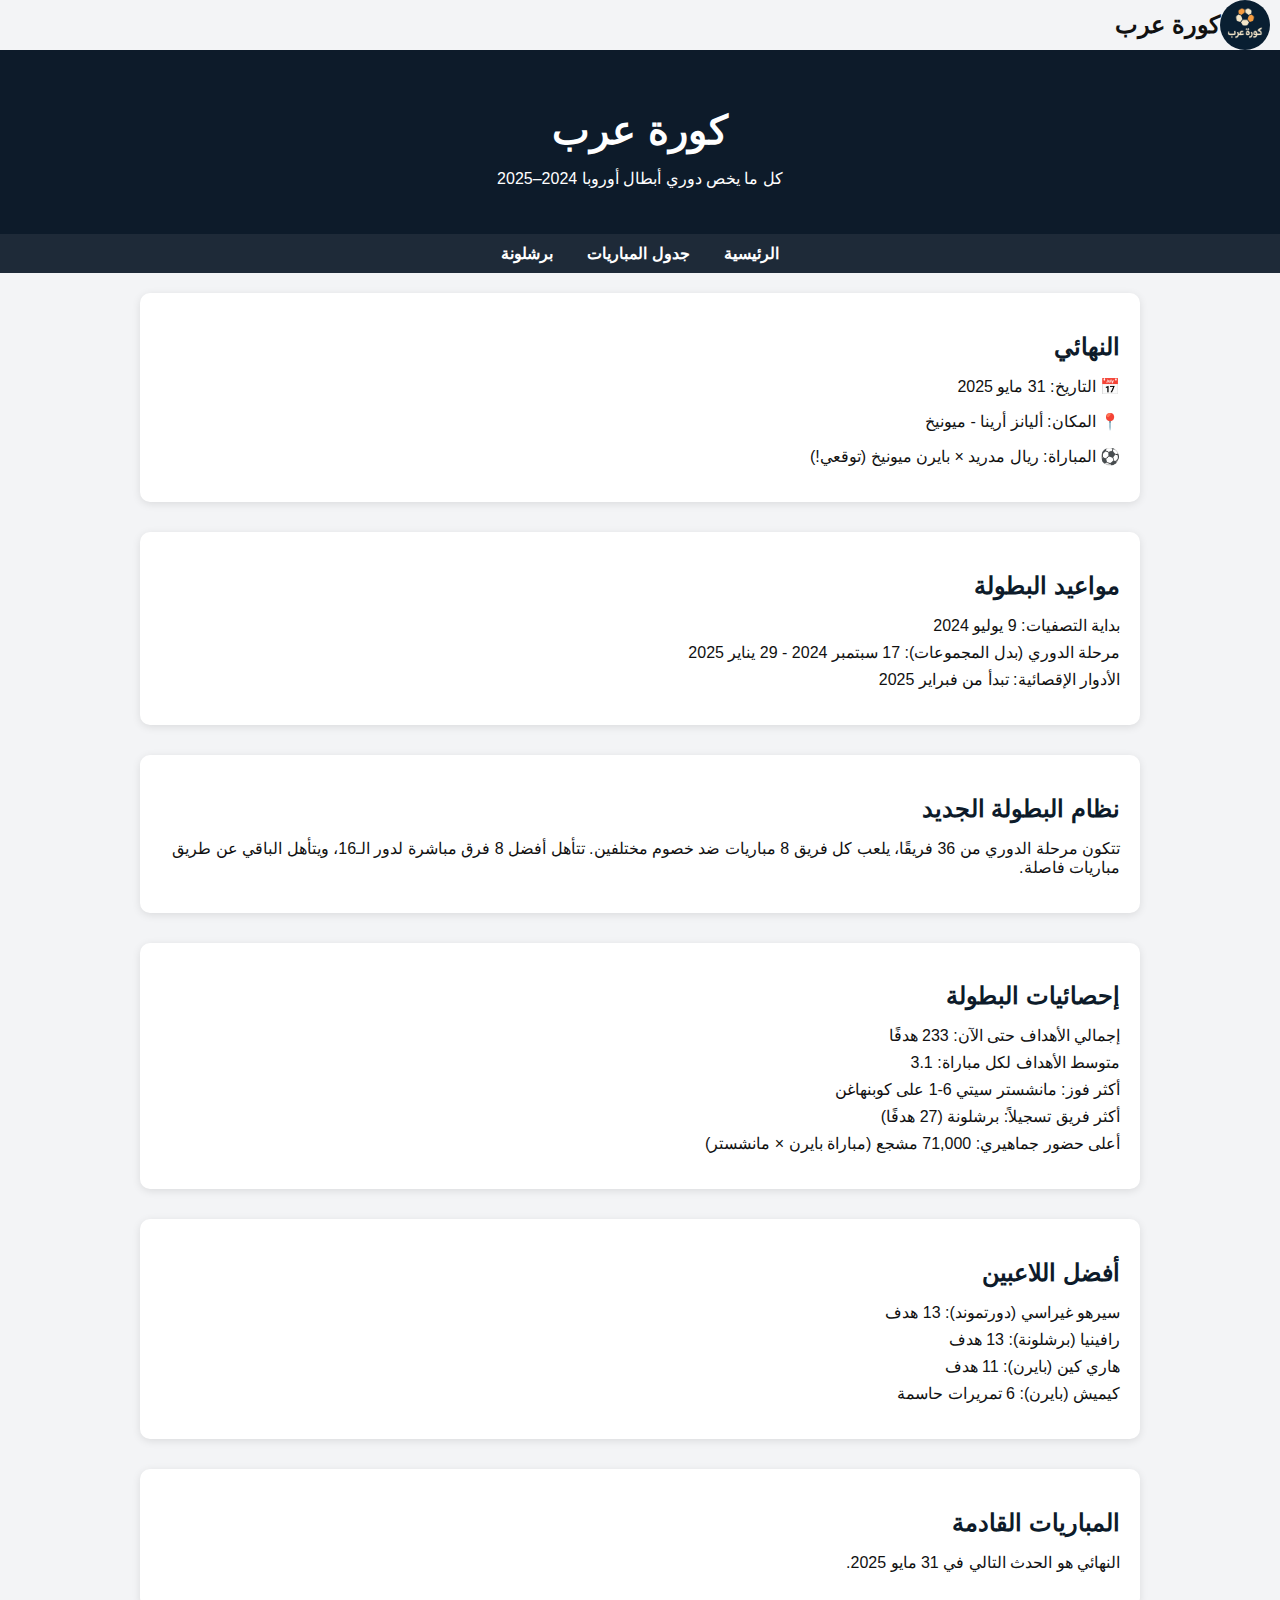
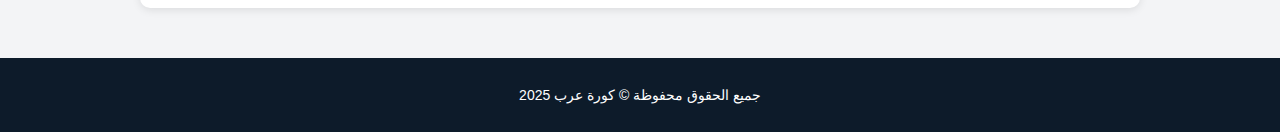
<file: index.html>
<!DOCTYPE html>
<html lang="ar">
<head>
  <link rel="icon" type="image/x-icon" href="02.png">
  <meta name="google-site-verification" content="7Fga4G_8xfNdxZhD-BHq3DxKZxM63buqiSt8hlj-fyQ" />
  <meta charset="UTF-8" />
  <meta name="viewport" content="width=device-width, initial-scale=1.0"/>
  <title>كورة عرب الجزائر</title>
  <link rel="stylesheet" href="style.css" />
</head>
<body>
    <div class="header">
  <img src="02.png" alt="Logo" class="logo">
  <h1 class="site-title">كورة عرب</h1>
</div>
  <header>
    <h1>كورة عرب</h1>
    <p>كل ما يخص دوري أبطال أوروبا 2024–2025</p>
  </header>
  <!-- أضف داخل <body> بعد وسم <header> مباشرة -->
<nav class="navbar">
  <ul>
    <li><a href="index.html">الرئيسية</a></li>
    <li><a href="matches.html">جدول المباريات</a></li>
    <li><a href="team-barcelona.html">برشلونة</a></li>
  </ul>
</nav>
  <main>
    <section class="highlight">
      <h2>النهائي</h2>
      <p>📅 التاريخ: 31 مايو 2025</p>
      <p>📍 المكان: أليانز أرينا - ميونيخ</p>
      <p>⚽ المباراة: ريال مدريد × بايرن ميونيخ (توقعي!)</p>
    </section>

    <section class="dates">
      <h2>مواعيد البطولة</h2>
      <ul>
        <li>بداية التصفيات: 9 يوليو 2024</li>
        <li>مرحلة الدوري (بدل المجموعات): 17 سبتمبر 2024 - 29 يناير 2025</li>
        <li>الأدوار الإقصائية: تبدأ من فبراير 2025</li>
      </ul>
    </section>

    <section class="format">
      <h2>نظام البطولة الجديد</h2>
      <p>تتكون مرحلة الدوري من 36 فريقًا، يلعب كل فريق 8 مباريات ضد خصوم مختلفين. تتأهل أفضل 8 فرق مباشرة لدور الـ16، ويتأهل الباقي عن طريق مباريات فاصلة.</p>
    </section>

    <section class="stats">
      <h2>إحصائيات البطولة</h2>
      <ul>
        <li>إجمالي الأهداف حتى الآن: 233 هدفًا</li>
        <li>متوسط الأهداف لكل مباراة: 3.1</li>
        <li>أكثر فوز: مانشستر سيتي 6-1 على كوبنهاغن</li>
        <li>أكثر فريق تسجيلاً: برشلونة (27 هدفًا)</li>
        <li>أعلى حضور جماهيري: 71,000 مشجع (مباراة بايرن × مانشستر)</li>
      </ul>
    </section>

    <section class="top-players">
      <h2>أفضل اللاعبين</h2>
      <ul>
        <li>سيرهو غيراسي (دورتموند): 13 هدف</li>
        <li>رافينيا (برشلونة): 13 هدف</li>
        <li>هاري كين (بايرن): 11 هدف</li>
        <li>كيميش (بايرن): 6 تمريرات حاسمة</li>
      </ul>
    </section>

    <section class="upcoming">
      <h2>المباريات القادمة</h2>
      <p>النهائي هو الحدث التالي في 31 مايو 2025.</p>
    </section>
  </main>

  <footer>
    <p>جميع الحقوق محفوظة © كورة عرب 2025</p>
  </footer>
</body>
</html>
</file>
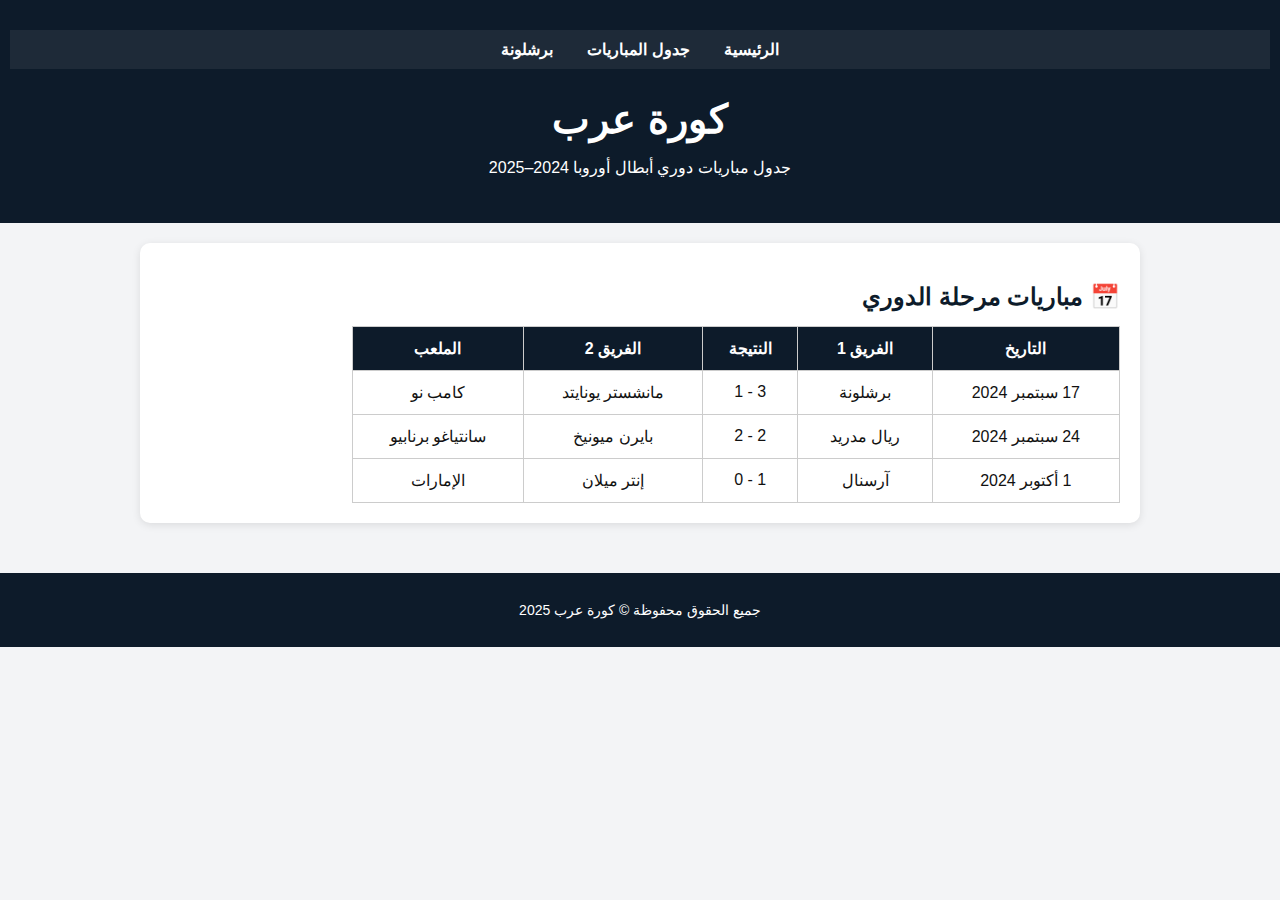
<file: matches.html>
<!DOCTYPE html>
<html lang="ar">
<head>
  <meta charset="UTF-8" />
  <meta name="viewport" content="width=device-width, initial-scale=1.0"/>
  <title>جدول المباريات | كورة عرب</title>
  <link rel="stylesheet" href="style.css" />
</head>
<body>
  <header>
      <!-- أضف داخل <body> بعد وسم <header> مباشرة -->
<nav class="navbar">
  <ul>
    <li><a href="index.html">الرئيسية</a></li>
    <li><a href="matches.html">جدول المباريات</a></li>
    <li><a href="team-barcelona.html">برشلونة</a></li>
  </ul>
</nav>
    <h1>كورة عرب</h1>
    <p>جدول مباريات دوري أبطال أوروبا 2024–2025</p>
  </header>

  <main>
    <section class="match-schedule">
      <h2>📅 مباريات مرحلة الدوري</h2>
      <table>
        <thead>
          <tr>
            <th>التاريخ</th>
            <th>الفريق 1</th>
            <th>النتيجة</th>
            <th>الفريق 2</th>
            <th>الملعب</th>
          </tr>
        </thead>
        <tbody>
          <tr>
            <td>17 سبتمبر 2024</td>
            <td>برشلونة</td>
            <td>3 - 1</td>
            <td>مانشستر يونايتد</td>
            <td>كامب نو</td>
          </tr>
          <tr>
            <td>24 سبتمبر 2024</td>
            <td>ريال مدريد</td>
            <td>2 - 2</td>
            <td>بايرن ميونيخ</td>
            <td>سانتياغو برنابيو</td>
          </tr>
          <tr>
            <td>1 أكتوبر 2024</td>
            <td>آرسنال</td>
            <td>1 - 0</td>
            <td>إنتر ميلان</td>
            <td>الإمارات</td>
          </tr>
          <!-- يمكنك إضافة المزيد من المباريات هنا -->
        </tbody>
      </table>
    </section>
  </main>

  <footer>
    <p>جميع الحقوق محفوظة © كورة عرب 2025</p>
  </footer>
</body>
</html>
</file>
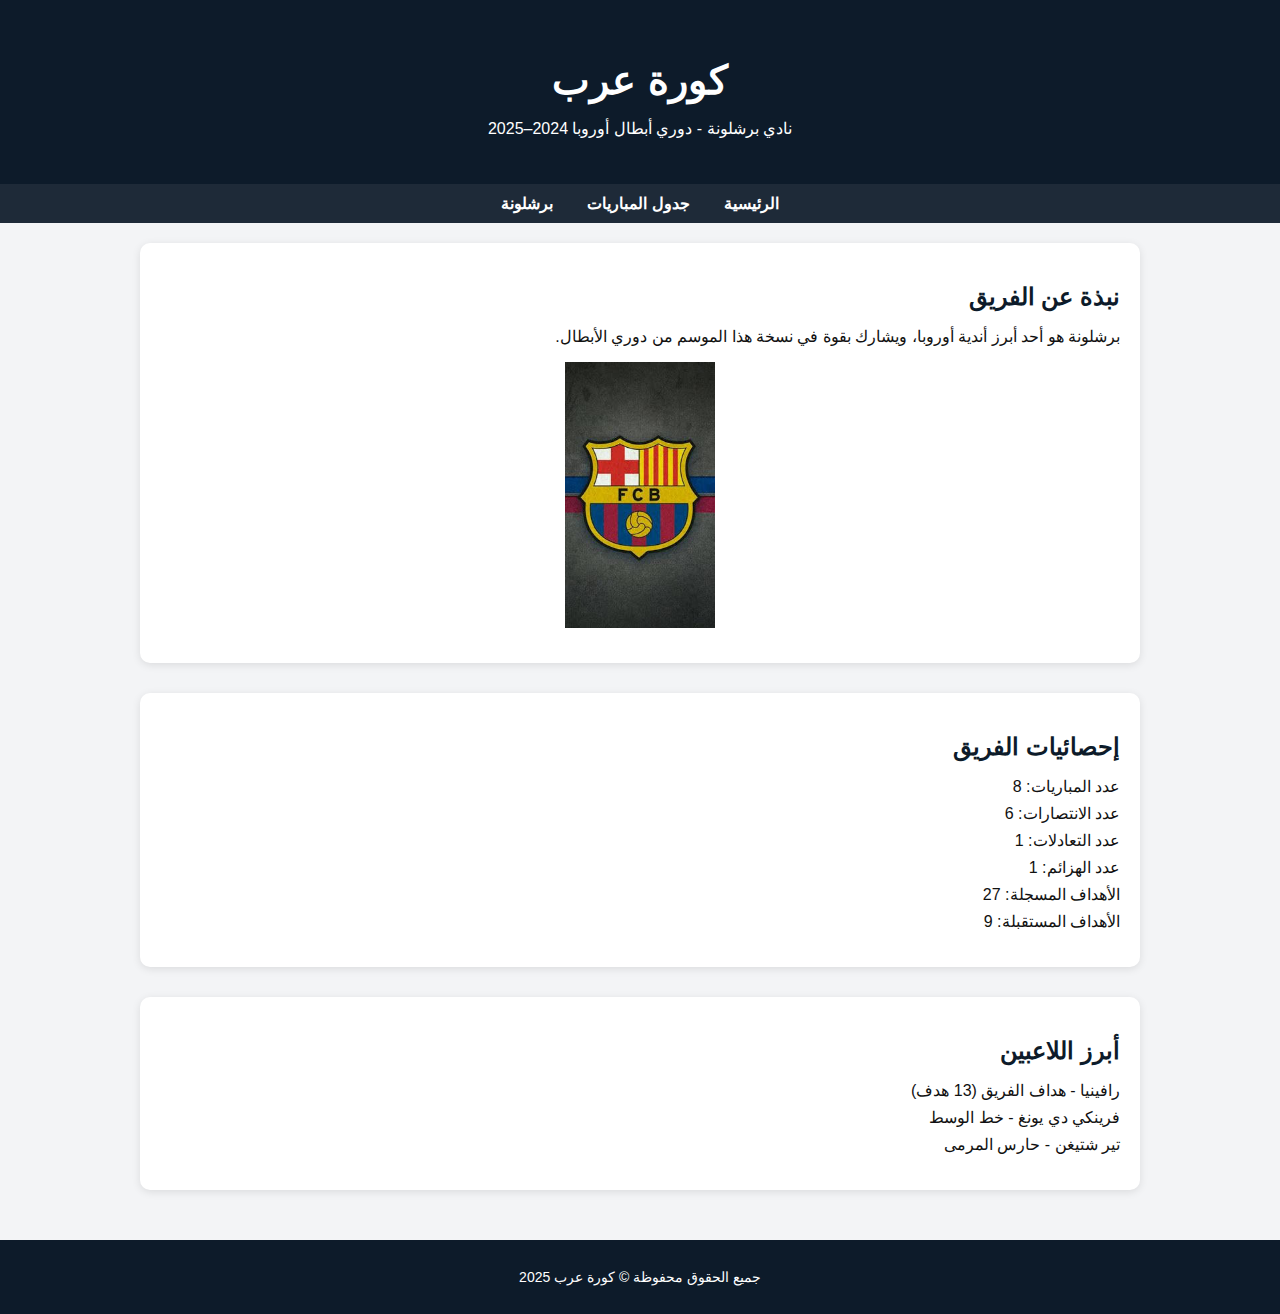
<file: team-barcelona.html>
<!DOCTYPE html>
<html lang="ar">
<head>
  <meta charset="UTF-8">
  <meta name="viewport" content="width=device-width, initial-scale=1.0">
  <title>برشلونة | كورة عرب</title>
  <link rel="stylesheet" href="style.css">
</head>
<body>
  <header>
    <h1>كورة عرب</h1>
    <p>نادي برشلونة - دوري أبطال أوروبا 2024–2025</p>
  </header>
  <!-- أضف داخل <body> بعد وسم <header> مباشرة -->
<nav class="navbar">
  <ul>
    <li><a href="index.html">الرئيسية</a></li>
    <li><a href="matches.html">جدول المباريات</a></li>
    <li><a href="team-barcelona.html">برشلونة</a></li>
  </ul>
</nav>
  <main>
    <section class="team-info">
      <h2>نبذة عن الفريق</h2>
      <p>برشلونة هو أحد أبرز أندية أوروبا، ويشارك بقوة في نسخة هذا الموسم من دوري الأبطال.</p>
      <img src="01.jpeg" alt="شعار برشلونة" style="width: 150px; display: block; margin: 15px auto;">
    </section>

    <section class="team-stats">
      <h2>إحصائيات الفريق</h2>
      <ul>
        <li>عدد المباريات: 8</li>
        <li>عدد الانتصارات: 6</li>
        <li>عدد التعادلات: 1</li>
        <li>عدد الهزائم: 1</li>
        <li>الأهداف المسجلة: 27</li>
        <li>الأهداف المستقبلة: 9</li>
      </ul>
    </section>

    <section class="top-players">
      <h2>أبرز اللاعبين</h2>
      <ul>
        <li>رافينيا - هداف الفريق (13 هدف)</li>
        <li>فرينكي دي يونغ - خط الوسط</li>
        <li>تير شتيغن - حارس المرمى</li>
      </ul>
    </section>
  </main>

  <footer>
    <p>جميع الحقوق محفوظة © كورة عرب 2025</p>
  </footer>
</body>
</html>
</file>
<file: style.css>
body {
  font-family: 'Segoe UI', Tahoma, Geneva, Verdana, sans-serif;
  direction: rtl;
  background-color: #f3f4f6;
  color: #111;
  margin: 0;
  padding: 0;
}

header {
  background-color: #0d1b2a;
  color: white;
  text-align: center;
  padding: 30px 10px;
}

header h1 {
  font-size: 2.5em;
  margin-bottom: 10px;
}

main {
  padding: 20px;
  max-width: 1000px;
  margin: auto;
}

section {
  background-color: white;
  margin-bottom: 30px;
  padding: 20px;
  border-radius: 10px;
  box-shadow: 0 2px 8px rgba(0,0,0,0.1);
}

section h2 {
  color: #0d1b2a;
  margin-bottom: 10px;
}

ul {
  list-style: none;
  padding: 0;
}

ul li {
  margin-bottom: 8px;
}

footer {
  background-color: #0d1b2a;
  color: white;
  text-align: center;
  padding: 15px;
  font-size: 14px;
}table {
  width: 80%;
  border-collapse: collapse;
  margin-top: 15px;
}

th, td {
  padding: 12px;
  border: 1px solid #ccc;
  text-align: center;
}

thead {
  background-color: #0d1b2a;
  color: white;
}
.navbar {
  background-color: #1e2a38;
  text-align: center;
  padding: 10px 0;
}

.navbar ul {
  list-style: none;
  margin: 0;
  padding: 0;
}

.navbar li {
  display: inline-block;
  margin: 0 15px;
}

.navbar a {
  color: white;
  text-decoration: none;
  font-weight: bold;
  font-size: 16px;
  transition: color 0.3s;
}

.navbar a:hover {
  color: #ffcc00;
}
.header {
   display: flex;
   align-items: center; /* لضبط المحاذاة الرأسية */
}

.logo {
   width: 50px; /* حجم الصورة */
   height: 50px; /* تأكد من أن العرض والارتفاع متساويين لجعل الصورة دائرية */
   border-radius: 50%; /* تحويل الصورة إلى شكل دائري */
   object-fit: cover; /* لضبط الصورة داخل الإطار */
   margin-right: 10px; /* المسافة بين الصورة والشعار */
}

.site-title {
   font-size: 24px; /* حجم النص */
   margin: 0; /* إزالة الهوامش الافتراضية */
}
</file>
